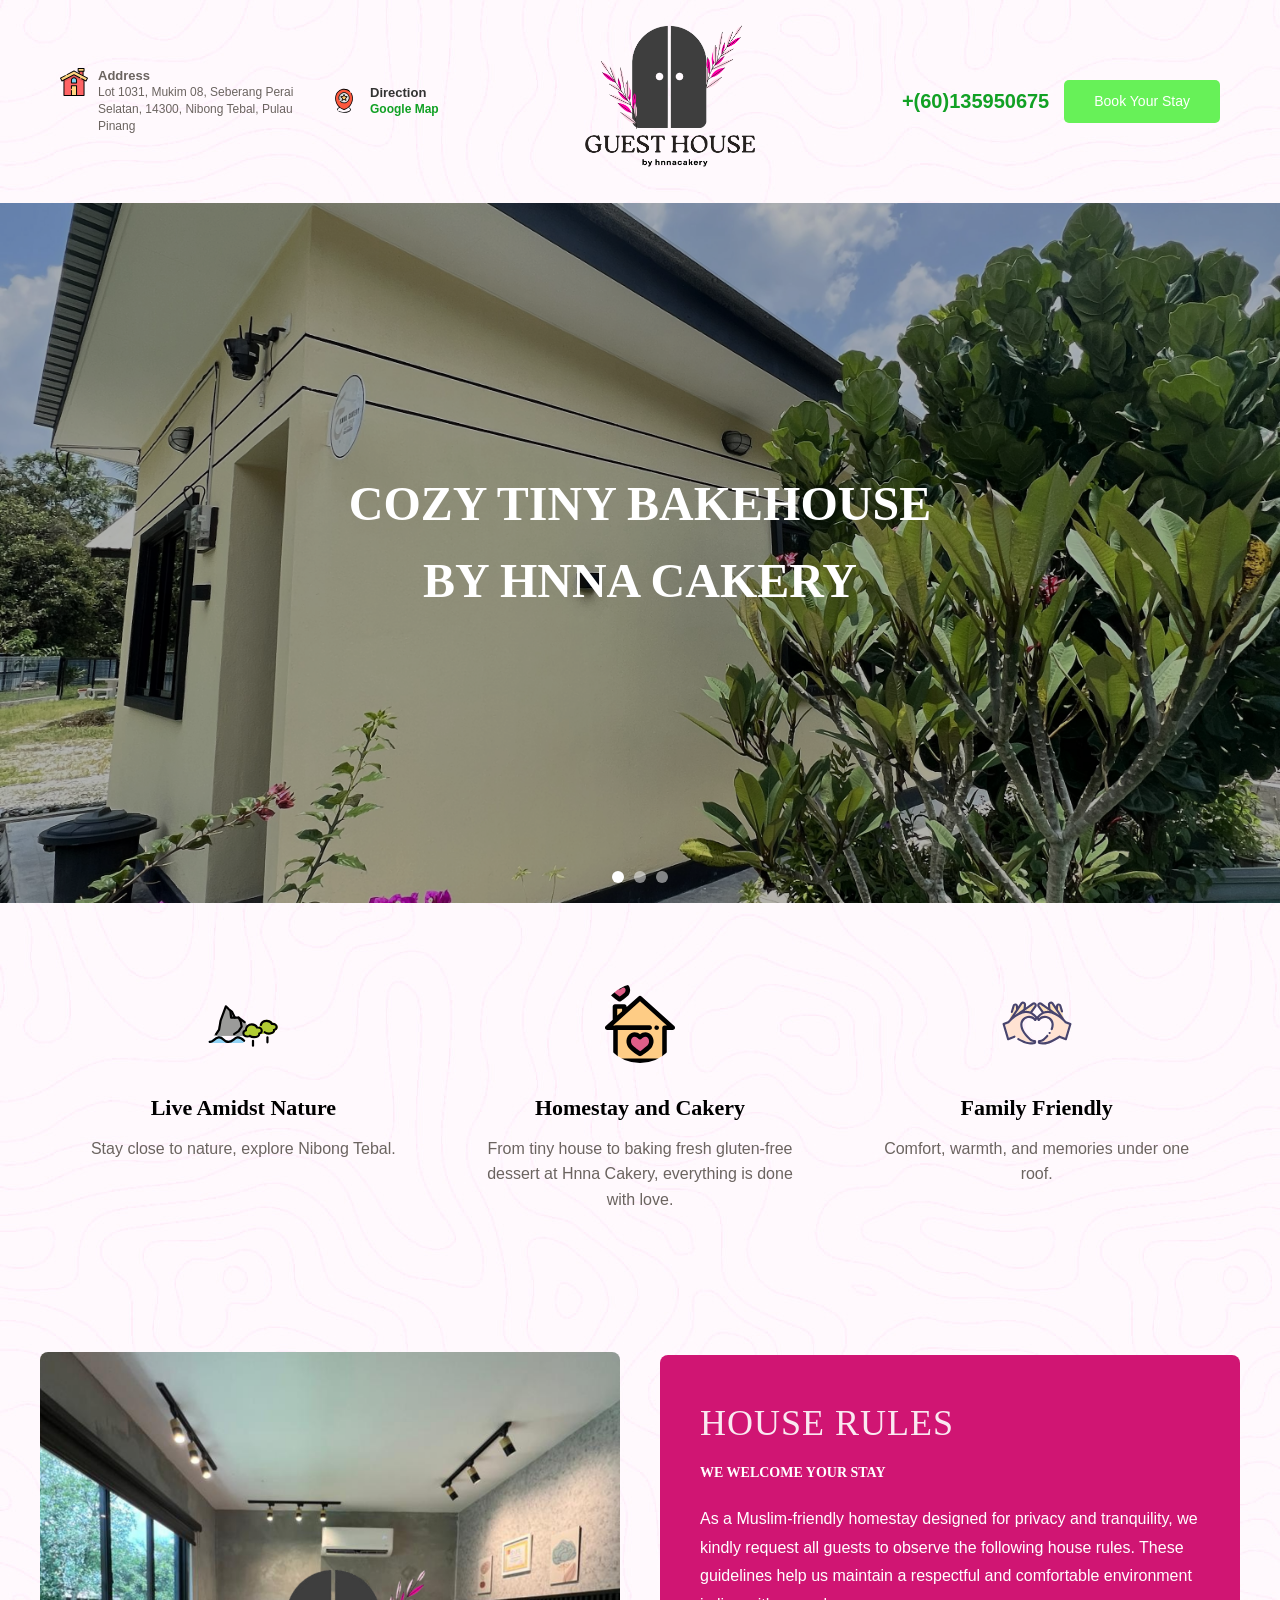
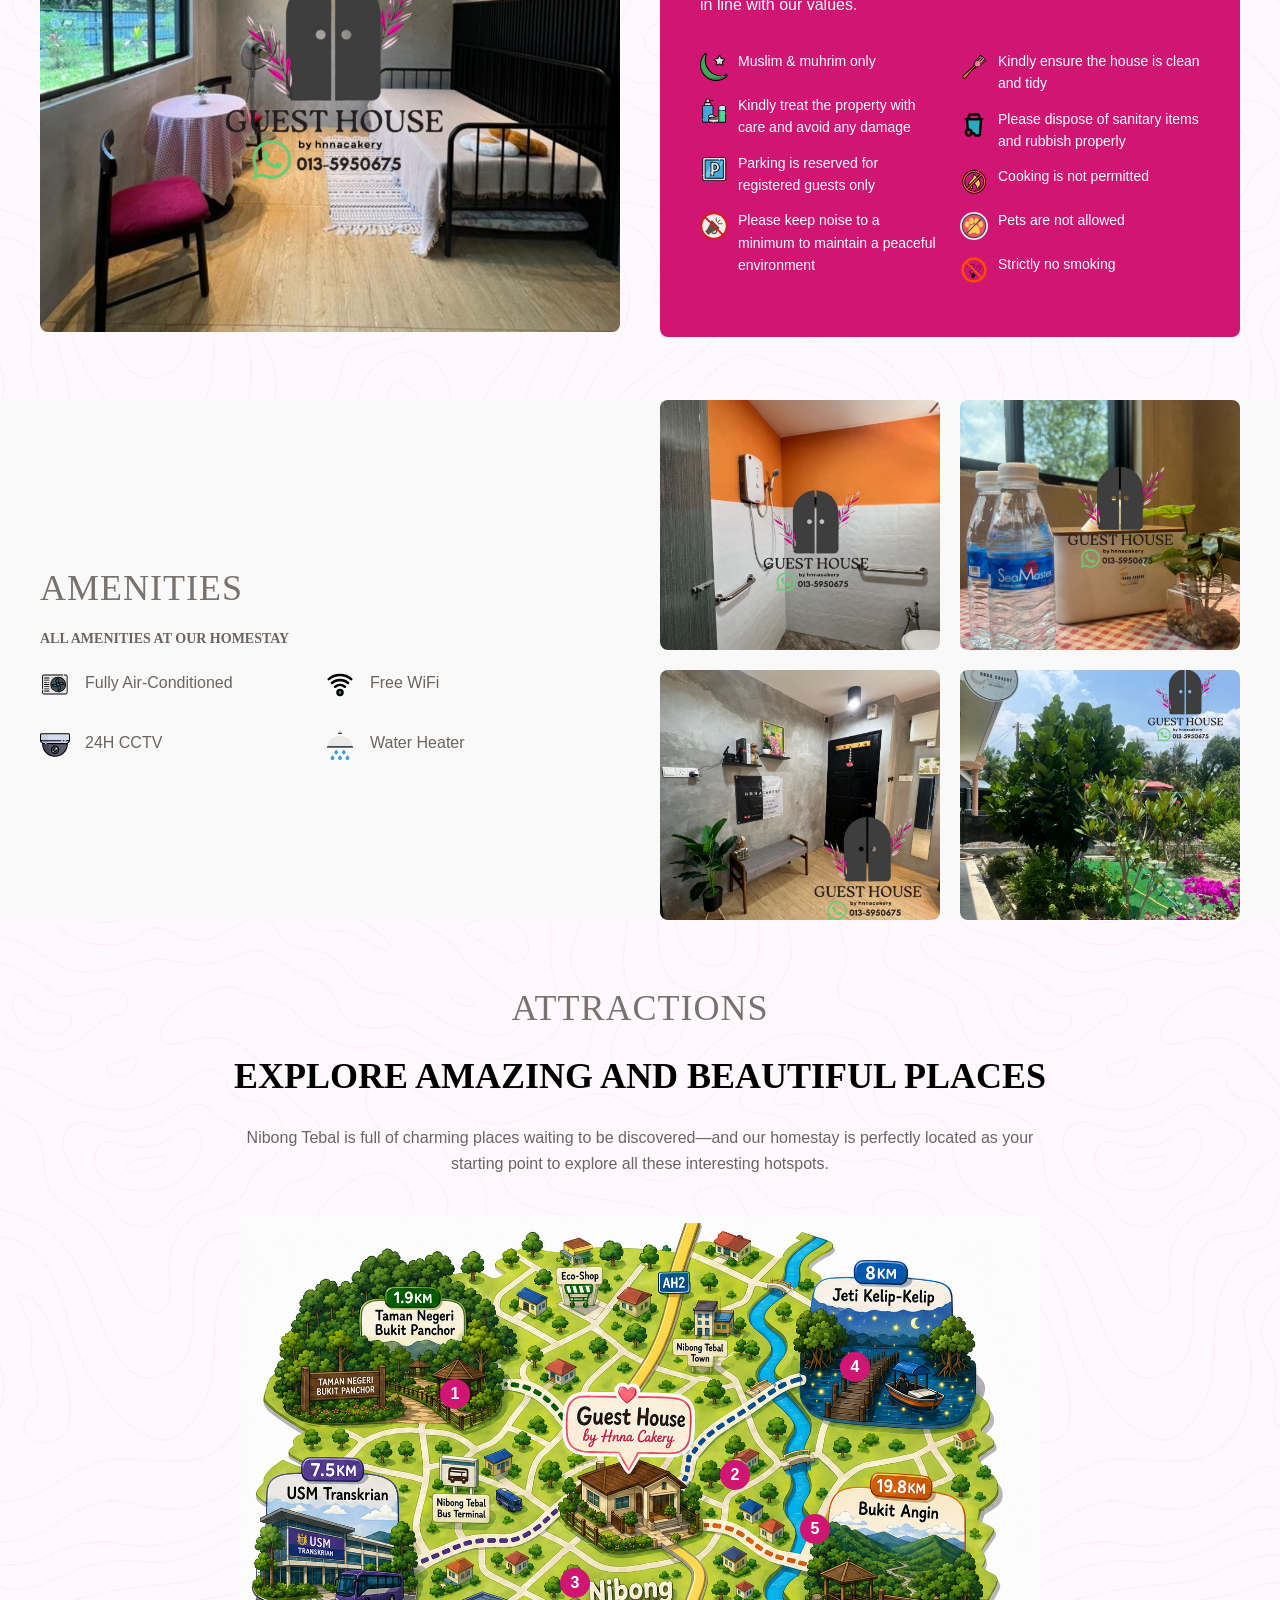
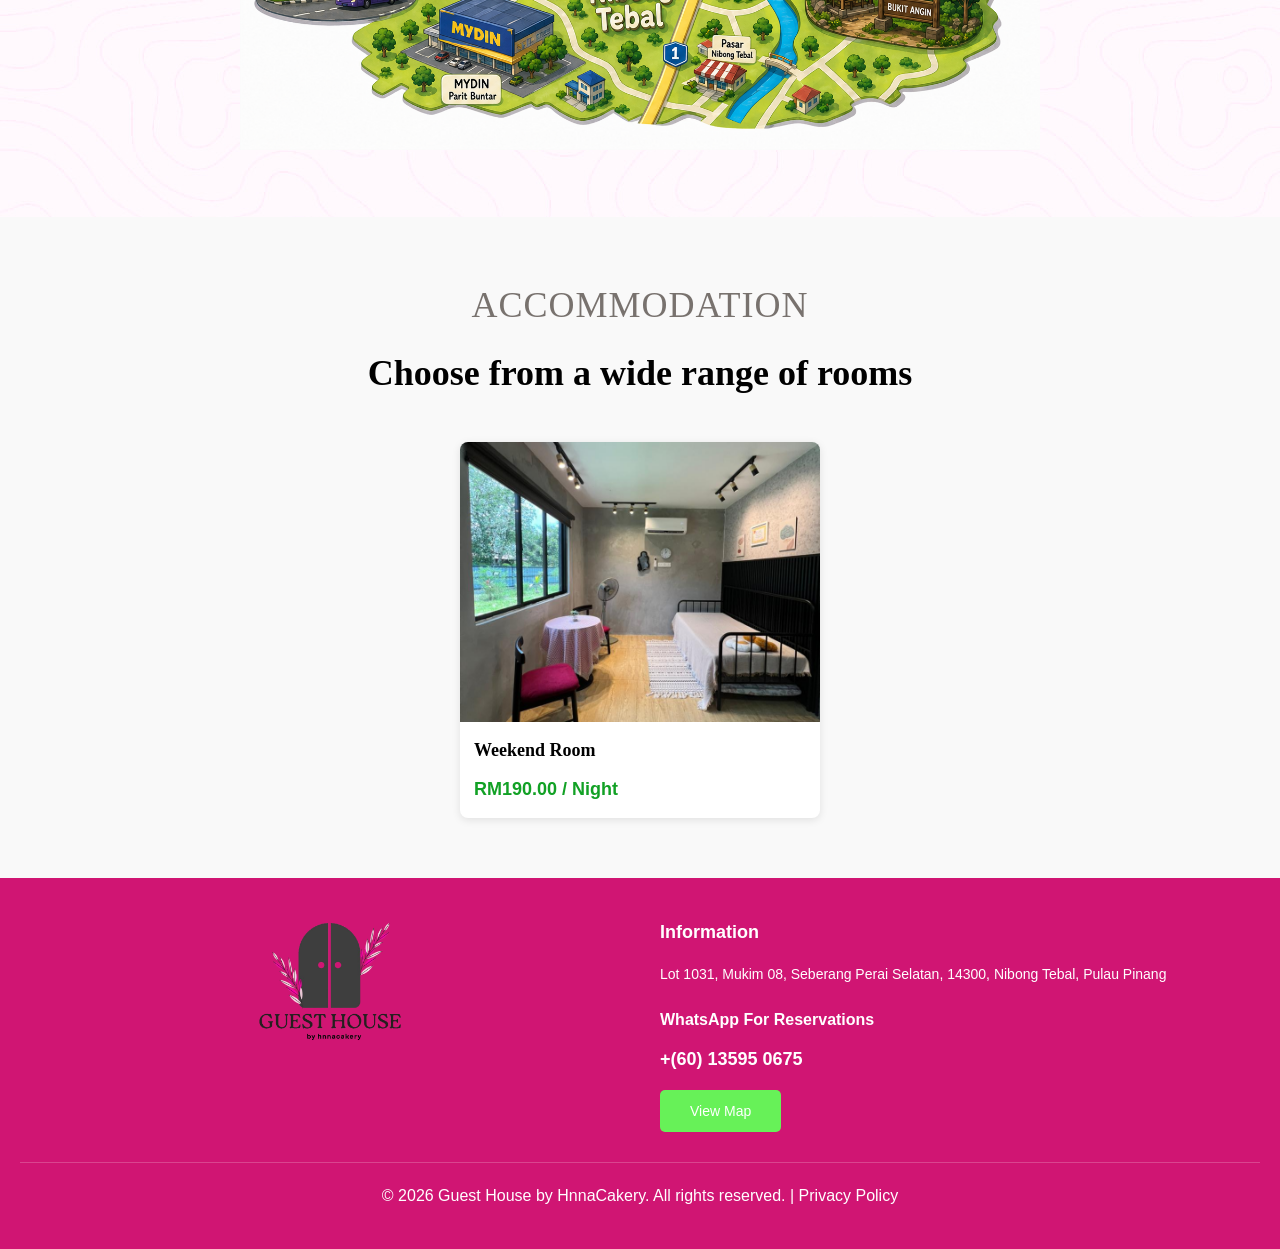
<file: web/index.html>
<!DOCTYPE html>
<html lang="en">
<head>
    <meta charset="UTF-8">
    <meta name="viewport" content="width=device-width, initial-scale=1.0">
    <title>Guest House by Hnna Cakery - Homestay</title>
    <link rel="stylesheet" href="style2.css">
</head>
<body class="custom-background">
    <!-- Header -->
    <header>
        <div class="header-top">
            <div class="header-info">
                <span class="pin-icon"></span>
                <div>
                    <p><strong>Address</strong></p>
                    <p>Lot 1031, Mukim 08, Seberang Perai Selatan, 14300, Nibong Tebal, Pulau Pinang</p>
                </div>
            </div>

            <div class="header-info">
                <a href="https://maps.app.goo.gl/jat4VfsyiPGgmHKm6" class="map-card" target="_blank">
                    <span class="map-icon"></span>

                    <div class="map-text">
                        <p class="title">Direction</p>
                        <p class="link-text">Google Map</p>
                    </div>
                </a>
            </div>

            <div class="logo">
                <img src="images/logo1.png" alt="Logo">
            </div>

            <div class="header-contact">
                <div class="phone-number">+(60)135950675</div>
                <a href="https://wa.me/60135950675" class="book-btn">Book Your Stay</a>
            </div>
        </div>
    </header>

    <!-- Slider Section -->
    <section class="slider-section" id="slider">
        <div class="slider" id="sliderContent">
            <div class="slide" style="background-image: url('images/19_1.jpeg')">
                <div class="slide-content">
                    <h1 class="slide-title">Cozy Tiny Bakehouse<br>BY HNNA CAKERY</h1>
                    <!-- <p class="slide-subtitle">Outdoor BBQ</p> -->
                </div>
            </div>
            <div class="slide" style="background-image: url('images/20_2.jpeg')">
                <div class="slide-content">
                    <h1 class="slide-title">Nature Getaway<br>at Nibong Tebal</h1>
                    <!-- <p class="slide-subtitle">Experience Serenity</p> -->
                </div>
            </div>
            <div class="slide" style="background-image: url('images/7_3.jpeg')">
                <div class="slide-content">
                    <h1 class="slide-title">Stay With Us,<br>Heals With Nature</h1>
                    <!-- <p class="slide-subtitle">Find Your Peace</p> -->
                </div>
            </div>
        </div>
        <div class="slider-controls" id="sliderDots"></div>
    </section>

    <!-- Features Section -->
    <section class="features">
        <div class="feature-card">
            <div class="feature-icon tree-icon"></div>
            <h3 class="feature-title">Live Amidst Nature</h3>
            <p class="feature-desc">Stay close to nature, explore Nibong Tebal.</p>
        </div>
        <div class="feature-card">
            <div class="feature-icon house-icon"></div>
            <h3 class="feature-title">Homestay and Cakery</h3>
            <p class="feature-desc">From tiny house to baking fresh gluten-free dessert at Hnna Cakery, everything is done with love.</p>
        </div>
        <div class="feature-card">
            <div class="feature-icon heart-icon"></div>
            <h3 class="feature-title">Family Friendly</h3>
            <p class="feature-desc">Comfort, warmth, and memories under one roof.</p>
        </div>
    </section>

    <!-- House Rules Section -->
    <section class="house-rules">
        <div class="house-rules-image">
            <img src="images/3.png" alt="House">
        </div>
        <div class="house-rules-content">
            <div class="section-subtitle">House Rules</div>
            <h2 class="section-title">We welcome your stay</h2>
            <p class="section-desc">As a Muslim-friendly homestay designed for privacy and tranquility, we kindly request all guests to observe the following house rules. These guidelines help us maintain a respectful and comfortable environment in line with our values.</p>
            <div class="rules-list">
                <div>
                    <div class="rule-item">
                        <div class="rule-icon muslim-icon"></div>
                        <div class="rule-text">Muslim & muhrim only</div>
                    </div>
                    <div class="rule-item">
                        <div class="rule-icon toilet-icon"></div>
                        <div class="rule-text">Kindly treat the property with care and avoid any damage</div>
                    </div>
                    <div class="rule-item">
                        <div class="rule-icon park-icon"></div>
                        <div class="rule-text">Parking is reserved for registered guests only</div>
                    </div>
                    <div class="rule-item">
                        <div class="rule-icon sound-icon"></div>
                        <div class="rule-text">Please keep noise to a minimum to maintain a peaceful environment</div>
                    </div>
                </div>
                <div>
                    <div class="rule-item">
                        <div class="rule-icon broom-icon"></div>
                        <div class="rule-text">Kindly ensure the house is clean and tidy</div>
                    </div>
                    <div class="rule-item">
                        <div class="rule-icon bin-icon"></div>
                        <div class="rule-text">Please dispose of sanitary items and rubbish properly</div>
                    </div>
                    <div class="rule-item">
                        <div class="rule-icon flame-icon"></div>
                        <div class="rule-text">Cooking is not permitted</div>
                    </div>
                    <div class="rule-item">
                        <div class="rule-icon pet-icon"></div>
                        <div class="rule-text">Pets are not allowed</div>
                    </div>
                    <div class="rule-item">
                        <div class="rule-icon smoke-icon"></div>
                    <div class="rule-text">Strictly no smoking</div>
                    </div>
                </div>
            </div>
        </div>
    </section>

    <!-- Things To Do Section -->
    <section class="things-to-do">
        <div class="things-to-do-wrapper">
            <div>
                <div class="section-subtitle">Amenities</div>
                <h2 class="section-title">All amenities at our Homestay</h2>
                <div class="activities-list">
                    <div class="activity-item">
                        <div class="activity-icon air-cond-icon"></div>
                        <div class="activity-text">Fully air-conditioned</div>
                    </div>
                    <div class="activity-item">
                        <div class="activity-icon wifi-icon"></div>
                        <div class="activity-text">Free WiFi</div>
                    </div>
                    <div class="activity-item">
                        <div class="activity-icon cctv-icon"></div>
                        <div class="activity-text">24H CCTV</div>
                    </div>
                    <div class="activity-item">
                        <div class="activity-icon shower-icon"></div>
                        <div class="activity-text">Water Heater</div>
                    </div>
                    <!-- <div class="activity-item">
                        <div class="activity-icon">🥾</div>
                        <div class="activity-text">Outdoor Adventure</div>
                    </div>
                    <div class="activity-item">
                        <div class="activity-icon">🏐</div>
                        <div class="activity-text">Games & Sports</div>
                    </div> -->
                </div>
            </div>
            <div class="cta-cards">
                <div class="cta-card" style="background-image: url('images/4.png')">
                    <!-- <div class="cta-card-text">Outdoor BBQ</div> -->
                </div>
                <div class="cta-card" style="background-image: url('images/5.png')">
                    <!-- <div class="cta-card-text">Lake Swimming</div> -->
                </div>
                <div class="cta-card" style="background-image: url('images/6.png')">
                    <!-- <div class="cta-card-text">Nature Walk</div> -->
                </div>
                <div class="cta-card" style="background-image: url('images/7.png')">
                    <!-- <div class="cta-card-text">Campfire</div> -->
                </div>
            </div>
        </div>
    </section>

    <!-- Attractions Section -->
    <section class="attractions" id="attractions">
        <div class="attractions-header">
            <div class="section-subtitle">Attractions</div>
            <h2 class="section-title">Explore amazing and beautiful places</h2>
            <p style="max-width: 800px; margin: 20px auto 0;">Nibong Tebal is full of charming places waiting to be discovered—and our homestay is perfectly located as your starting point to explore all these interesting hotspots.</p>
        </div>
        <div class="attractions-map">
            <img src="images/map_2.png" alt="Map">
            <div class="map-point" style="top: 30%; left: 25%;" title="Attraction 1">1</div>
            <div class="map-point" style="top: 45%; left: 60%;" title="Attraction 2">2</div>
            <div class="map-point" style="top: 65%; left: 40%;" title="Attraction 3">3</div>
            <div class="map-point" style="top: 25%; left: 75%;" title="Attraction 4">4</div>
            <div class="map-point" style="top: 55%; left: 70%;" title="Attraction 5">5</div>
        </div>
    </section>

    <!-- Accommodation Section -->
    <section class="accommodation" id="rooms">
        <div class="accommodation-wrapper">
            <div class="accommodation-header">
                <div class="section-subtitle">Accommodation</div>
                <h2>Choose from a wide range of rooms</h2>
            </div>
            <div class="rooms-grid">
                <div class="room-card">
                    <div class="room-image" style="background-image: url('images/16.jpeg')"></div>
                    <div class="room-info">
                        <h3 class="room-name">Weekend Room</h3>
                        <div class="room-price">RM190.00 / Night</div>
                    </div>
                </div>
            </div>
        </div>
    </section>

    <!-- Footer -->
    <footer>
        <div class="footer-content">
            <div class="footer-logo">
                <img src="images/logo-footer.png" alt="Logo">
            </div>
            <div class="footer-section">
                <h3>Information</h3>
                <p>Lot 1031, Mukim 08, Seberang Perai Selatan, 14300, Nibong Tebal, Pulau Pinang</p>
                <h4 style="margin-top: 20px;">WhatsApp For Reservations</h4>
                <p style="font-size: 18px; font-weight: bold; margin-top: 10px;">+(60) 13595 0675</p>
                <a href="https://maps.app.goo.gl/jat4VfsyiPGgmHKm6" class="book-btn" style="margin-top: 15px;">View Map</a>
            </div>
        </div>
        <div style="text-align: center; margin-top: 30px; padding-top: 20px; border-top: 1px solid rgba(255,255,255,0.2);">
            <p>&copy; 2026 Guest House by HnnaCakery. All rights reserved. | Privacy Policy</p>
        </div>
    </footer>

    <script>
        // Slider functionality
        function initSlider() {
            const slider = document.getElementById('sliderContent');
            const slides = document.querySelectorAll('.slide');
            const dotsContainer = document.getElementById('sliderDots');
            let currentSlide = 0;

            // Create dots
            slides.forEach((_, index) => {
                const dot = document.createElement('div');
                dot.className = 'slider-dot' + (index === 0 ? ' active' : '');
                dot.addEventListener('click', () => goToSlide(index));
                dotsContainer.appendChild(dot);
            });

            const dots = document.querySelectorAll('.slider-dot');

            function goToSlide(n) {
                currentSlide = n;
                slider.style.transform = `translateX(-${currentSlide * 100}%)`;
                updateDots();
            }

            function nextSlide() {
                goToSlide((currentSlide + 1) % slides.length);
            }

            function updateDots() {
                dots.forEach((dot, index) => {
                    dot.classList.toggle('active', index === currentSlide);
                });
            }

            // Auto advance slider
            setInterval(nextSlide, 5000);
        }

        // Smooth scroll for navigation links
        function initSmoothScroll() {
            document.querySelectorAll('a[href^="#"]').forEach(anchor => {
                anchor.addEventListener('click', function (e) {
                    const href = this.getAttribute('href');
                    if (href === '#') return;
                    
                    e.preventDefault();
                    const target = document.querySelector(href);
                    if (target) {
                        target.scrollIntoView({
                            behavior: 'smooth',
                            block: 'start'
                        });
                    }
                });
            });
        }

        // Intersection Observer for fade-in animations
        function initAnimations() {
            const observerOptions = {
                threshold: 0.1,
                rootMargin: '0px 0px -100px 0px'
            };

            const observer = new IntersectionObserver((entries) => {
                entries.forEach(entry => {
                    if (entry.isIntersecting) {
                        entry.target.style.opacity = '1';
                        entry.target.style.animation = 'fadeInUp 0.6s ease';
                    }
                });
            }, observerOptions);

            document.querySelectorAll('.feature-card, .cta-card').forEach(el => {
                observer.observe(el);
            });
        }

        // Initialize everything when DOM is loaded
        document.addEventListener('DOMContentLoaded', () => {
            initSlider();
            initSmoothScroll();
            initAnimations();
        });

        // Active link highlight
        window.addEventListener('scroll', () => {
            const sections = document.querySelectorAll('section');

            let current = '';
            sections.forEach(section => {
                const sectionTop = section.offsetTop;
                if (scrollY >= sectionTop - 200) {
                    current = section.getAttribute('id');
                }
            });
        });
    </script>
</body>
</html>
</file>
<file: web/style2.css>
/* =========================
   RESET + BASE
========================= */
* {
    margin: 0;
    padding: 0;
    box-sizing: border-box;
}

body {
    font-family: 'Ubuntu', -apple-system, BlinkMacSystemFont, 'Segoe UI', Roboto, 'Helvetica Neue', Arial, sans-serif;
    font-weight: 400;
    color: #6b6460;
    line-height: 1.6;
    background-color: #ffffff;
}

body.custom-background {
    background-color: #ffffff;
    background-image: url("images/pattern.jpg");
    background-position: left top;
    background-size: auto;
    background-repeat: repeat;
    background-attachment: scroll;
}

/* =========================
   HEADER
========================= */
header {
    padding: 20px 0;
    box-shadow: 0 2px 5px rgba(0,0,0,0.1);
}

.header-top {
    display: flex;
    justify-content: space-between;
    align-items: center;
    max-width: 1200px;
    margin: 0 auto;
    padding: 0 20px;
    margin-bottom: 0;
    flex-wrap: nowrap;
    gap: 20px;
}

.header-info {
    display: flex;
    align-items: flex-start; /* align top instead of center */
    gap: 10px;
    max-width: 250px; /* 🔑 force wrapping */
}

.header-info div {
    display: flex;
    flex-direction: column;
    word-break: break-word; /* 🔑 allow breaking long text */
}

.header-info p {
    font-size: 12px;
    line-height: 1.2;
}

.header-info p:first-child {
    font-size: 13px;
}

.header-info p:last-child {
    line-height: 1.4;
}

.header-info i {
    color: #12a125;
    font-size: 24px;
}
.logo {
    text-align: center;
    flex: 1 0 auto;
}

.logo img {
    max-width: 180px;
    height: auto;
}

.header-contact {
    display: flex;
    flex-direction: row;
    align-items: center;
    gap: 15px;
    flex: 0 1 auto;
}

.phone-number {
    font-size: 20px;
    font-weight: bold;
    color: #12a125;
}

.book-btn {
    background-color: #67f158;
    color: white;
    padding: 10px 30px;
    border: none;
    border-radius: 5px;
    cursor: pointer;
    font-size: 14px;
    text-decoration: none;
    display: inline-block;
    transition: background-color 0.3s ease;
}

.book-btn:hover {
    background-color: #0d7a1a;
}

/* .map-link {
    display: flex;
    align-items: center;
    gap: 10px;
    text-decoration: none;
    color: #12a125;
    font-weight: 600;
    transition: opacity 0.3s ease;
}

.map-link:hover {
    opacity: 0.8;
}

.map-icon {
    display: inline-block;
    width: 20px;
    height: 20px;
    background: url("icons/map.svg") no-repeat center;
    background-size: contain;
    font-size: 28px;
} */

.map-card {
    display: flex;
    align-items: center;
    gap: 12px;
    text-decoration: none;
    color: inherit;
}

.map-icon {
    width: 28px;
    height: 28px;
    display: inline-block;
    background: url("icons/map.svg") no-repeat center;
    background-size: contain;
    flex-shrink: 0;
}

.pin-icon {
    width: 28px;
    height: 28px;
    display: inline-block;
    background: url("icons/home.svg") no-repeat center;
    background-size: contain;
    flex-shrink: 0;
}

.map-text .title {
    margin: 0;
    font-weight: 600;
    font-size: 14px;
    color: #333;
}

.map-text .link-text {
    display: flex;
    align-items: center;
    gap: 10px;
    text-decoration: none;
    color: #12a125;
    font-weight: 600;
    transition: opacity 0.3s ease;
}

.map-text .link-text:hover {
    opacity: 0.8;
}
/* =========================
   SLIDER
========================= */
.slider-section {
    position: relative;
    width: 100%;
    height: 700px;
    overflow: hidden;
    background-color: #f0f0f0;
}

.slider {
    display: flex;
    height: 100%;
    transition: transform 0.5s ease;
}

.slide {
    min-width: 100%;
    height: 100%;
    background-size: cover;
    background-position: center;
    display: flex;
    align-items: center;
    justify-content: center;
    position: relative;
}

.slide::before {
    content: '';
    position: absolute;
    top: 0;
    left: 0;
    right: 0;
    bottom: 0;
    background-color: rgba(0,0,0,0.3);
}

.slide-content {
    text-align: center;
    color: white;
    z-index: 2;
    animation: slideIn 0.8s ease;
}

.slide-title {
    font-family: 'Cinzel', serif;
    font-size: 48px;
    font-weight: 700;
    margin-bottom: 20px;
    text-transform: uppercase;
}

.slide-subtitle {
    font-size: 18px;
    letter-spacing: 2px;
    text-transform: uppercase;
}

@keyframes slideIn {
    from {
        opacity: 0;
        transform: translateY(30px);
    }
    to {
        opacity: 1;
        transform: translateY(0);
    }
}

.slider-controls {
    position: absolute;
    bottom: 20px;
    left: 50%;
    transform: translateX(-50%);
    z-index: 10;
    display: flex;
    gap: 10px;
}

.slider-dot {
    width: 12px;
    height: 12px;
    border-radius: 50%;
    background-color: rgba(255,255,255,0.5);
    cursor: pointer;
    transition: background-color 0.3s ease;
}

.slider-dot.active {
    background-color: white;
}

/* =========================
   FEATURES
========================= */
.features {
    display: grid;
    grid-template-columns: repeat(auto-fit, minmax(300px, 1fr));
    gap: 30px;
    padding: 60px 20px;
    max-width: 1200px;
    margin: 0 auto;
}

.feature-card {
    text-align: center;
    padding: 20px;
    animation: fadeInUp 0.6s ease;
}

.feature-icon {
    width: 80px;
    height: 80px;
    background-color: #ceff0b;
    border-radius: 50%;
    display: flex;
    align-items: center;
    justify-content: center;
    color: white;
    font-size: 40px;
    margin: 0 auto 20px;
}

.tree-icon {
    /* width: 28px;
    height: 28px; */
    display: inline-block;
    background: url("icons/tree.svg") no-repeat center;
    background-size: contain;
    flex-shrink: 0;
}

.house-icon {
    display: inline-block;
    background: url("icons/home-house.svg") no-repeat center;
    background-size: contain;
    flex-shrink: 0;
}

.heart-icon {
    display: inline-block;
    background: url("icons/heart.svg") no-repeat center;
    background-size: contain;
    flex-shrink: 0;
}
.feature-title {
    font-family: 'Cinzel', serif;
    font-size: 22px;
    margin-bottom: 10px;
    color: #000000;
}

.feature-desc {
    color: #6b6460;
}

@keyframes fadeInUp {
    from {
        opacity: 0;
        transform: translateY(20px);
    }
    to {
        opacity: 1;
        transform: translateY(0);
    }
}

/* =========================
   GRID / SECTIONS
========================= */
.house-rules {
    display: grid;
    grid-template-columns: 1fr 1fr;
    gap: 40px;
    align-items: center;
    max-width: 1200px;
    margin: 60px auto;
    /* padding: 0 20px; */
}

.house-rules-image {
    width: 100%;
}

.house-rules-image img {
    width: 100%;
    height: auto;
    border-radius: 8px;
}

.house-rules-content {
    background-color: #d01573;
    color: white;
    padding: 40px;
    border-radius: 8px;
}

.section-subtitle {
    font-family: 'Cinzel', serif;
    font-size: 36px;
    letter-spacing: 1px;
    text-transform: uppercase;
    margin-bottom: 10px;
    opacity: 0.9;
}

.section-title {
    font-family: 'Cinzel', serif;
    font-size: 14px;
    margin-bottom: 20px;
    font-weight: 700;
    text-transform: uppercase;
}

.section-desc {
    margin-bottom: 30px;
    line-height: 1.8;
}

.rules-list {
    display: grid;
    grid-template-columns: 1fr 1fr;
    gap: 20px;
}

.rule-item {
    display: flex;
    gap: 10px;
    padding-bottom: 13px;
}

.rule-icon {
    font-size: 24px;
    flex-shrink: 0;
    margin-top: 3px;
    width: 28px;
    height: 28px;
}

.broom-icon {
    background: url("icons/broom.svg") no-repeat center;
    background-size: contain;
}

.park-icon {
    background: url("icons/park.svg") no-repeat center;
    background-size: contain;
}

.muslim-icon {
    background: url("icons/muslim.svg") no-repeat center;
    background-size: contain;
}

.toilet-icon {
    background: url("icons/toilet.svg") no-repeat center;
    background-size: contain;
}

.sound-icon {
    background: url("icons/noise.svg") no-repeat center;
    background-size: contain;
}

.smoke-icon {
    background: url("icons/smoking.svg") no-repeat center;
    background-size: contain;
}

.bin-icon {
    background: url("icons/bin.svg") no-repeat center;
    background-size: contain;
}

.pet-icon {
    background: url("icons/no-pets.svg") no-repeat center;
    background-size: contain;
}

.flame-icon {
    background: url("icons/no-flames.svg") no-repeat center;
    background-size: contain;
}

.rule-text {
    font-size: 14px;
}

/* Things To Do Section */
.things-to-do {
    background-color: #f9f9f9;
    /* padding: 60px 20px; */
}

.things-to-do-wrapper {
    max-width: 1200px;
    margin: 0 auto;
    display: grid;
    grid-template-columns: 1fr 1fr;
    gap: 40px;
    align-items: center;
}

.activities-list {
    display: grid;
    grid-template-columns: 1fr 1fr;
    gap: 30px;
    padding-right: 40px;
}

.activity-item {
    display: flex;
    gap: 15px;
}

.activity-icon {
    color: #12a125;
    font-size: 24px;
    flex-shrink: 0;
    height: 30px;
    width: 30px;
}

.wifi-icon {
    background: url("icons/wifi.svg") no-repeat center;
    background-size: contain;
}

.air-cond-icon {
    background: url("icons/air-cond.svg") no-repeat center;
    background-size: contain;
}

.cctv-icon {
    background: url("icons/cctv.svg") no-repeat center;
    background-size: contain;
}

.shower-icon {
    background: url("icons/shower.svg") no-repeat center;
    background-size: contain;
}

.activity-text {
    font-weight: 500;
    text-transform: capitalize;
}

.cta-cards {
    display: grid;
    grid-template-columns: repeat(2, 1fr);
    gap: 20px;
}

.cta-card {
    height: 250px;
    background-size: cover;
    background-position: center;
    border-radius: 8px;
    overflow: hidden;
    position: relative;
    display: flex;
    align-items: flex-end;
    justify-content: center;
    cursor: pointer;
    transition: transform 0.3s ease;
}

.cta-card:hover {
    transform: scale(1.05);
}

.cta-card::before {
    content: '';
    position: absolute;
    top: 0;
    left: 0;
    right: 0;
    bottom: 0;
    /* background-color: rgba(0,0,0,0.4); */
    z-index: 1;
}

.cta-card-text {
    color: white;
    text-align: center;
    font-size: 20px;
    font-weight: bold;
    z-index: 2;
    padding: 20px;
    text-transform: uppercase;
}

/* Attractions Section */
.attractions {
    padding: 60px 20px;
    max-width: 1200px;
    margin: 0 auto;
}

.attractions-header {
    text-align: center;
    margin-bottom: 40px;
}

.attractions-header h2 {
    font-family: 'Cinzel', serif;
    font-size: 36px;
    margin-bottom: 10px;
    color: #000000;
}

.attractions-map {
    width: 100%;
    max-width: 800px;
    margin: 0 auto;
    position: relative;
}

.attractions-map img {
    width: 100%;
    height: auto;
}

.map-point {
    position: absolute;
    width: 30px;
    height: 30px;
    background-color: #d01573;
    border-radius: 50%;
    cursor: pointer;
    display: flex;
    align-items: center;
    justify-content: center;
    color: white;
    font-weight: bold;
    transition: transform 0.3s ease;
}

.map-point:hover {
    transform: scale(1.2);
}

/* Accommodation Section */
.accommodation {
    padding: 60px 20px;
    background-color: #f9f9f9;
}

.accommodation-wrapper {
    max-width: 1200px;
    margin: 0 auto;
}

.accommodation-header {
    text-align: center;
    margin-bottom: 40px;
}

.accommodation-header h2 {
    font-family: 'Cinzel', serif;
    font-size: 36px;
    margin-bottom: 10px;
    color: #000000;
}

.rooms-grid {
    display: grid;
    grid-template-columns: repeat(auto-fit, minmax(320px, 360px));
    justify-content: center;
    gap: 20px;
}

.room-card {
    background: white;
    border-radius: 8px;
    overflow: hidden;
    box-shadow: 0 2px 8px rgba(0,0,0,0.1);
    transition: transform 0.3s ease, box-shadow 0.3s ease;
}

.room-card:hover {
    transform: translateY(-5px);
    box-shadow: 0 4px 12px rgba(0,0,0,0.15);
}

.room-image {
    width: 100%;
    height: 280px;
    background-size: cover;
    background-position: center;
}

.room-info {
    padding: 14px;
}

.room-name {
    font-family: 'Cinzel', serif;
    font-size: 18px;
    margin-bottom: 10px;
    color: #000000;
}

.room-price {
    color: #12a125;
    font-weight: bold;
    font-size: 18px;
}

/* Footer */
footer {
    background-color: #d01573;
    color: white;
    padding: 40px 20px;
}

.footer-content {
    max-width: 1200px;
    margin: 0 auto;
    display: grid;
    grid-template-columns: repeat(auto-fit, minmax(250px, 1fr));
    gap: 40px;
}

.footer-logo {
    text-align: center;
}

.footer-logo img {
    max-width: 150px;
    height: auto;
}

.footer-section h3 {
    font-size: 18px;
    margin-bottom: 15px;
    font-weight: 600;
}

.footer-section p {
    line-height: 1.8;
    font-size: 14px;
}

.footer-section a {
    color: white;
    text-decoration: none;
    transition: opacity 0.3s ease;
}

.footer-section a:hover {
    opacity: 0.8;
}

/* Responsive */
@media (max-width: 768px) {
    .header-top {
        flex-direction: column;
        gap: 15px;
    }

    .slider-section {
        height: 300px;
    }

    .slide-title {
        font-size: 28px;
    }

    .slide-subtitle {
        font-size: 14px;
    }

    .house-rules {
        grid-template-columns: 1fr;
    }

    .things-to-do-wrapper {
        grid-template-columns: 1fr;
    }

    .activities-list {
        padding-right: 0;
    }

    .rules-list {
        grid-template-columns: 1fr;
    }

    .cta-cards {
        grid-template-columns: 1fr;
    }

    .rooms-grid {
        grid-template-columns: 1fr;
    }

    .footer-content {
        grid-template-columns: 1fr;
    }
}
</file>
